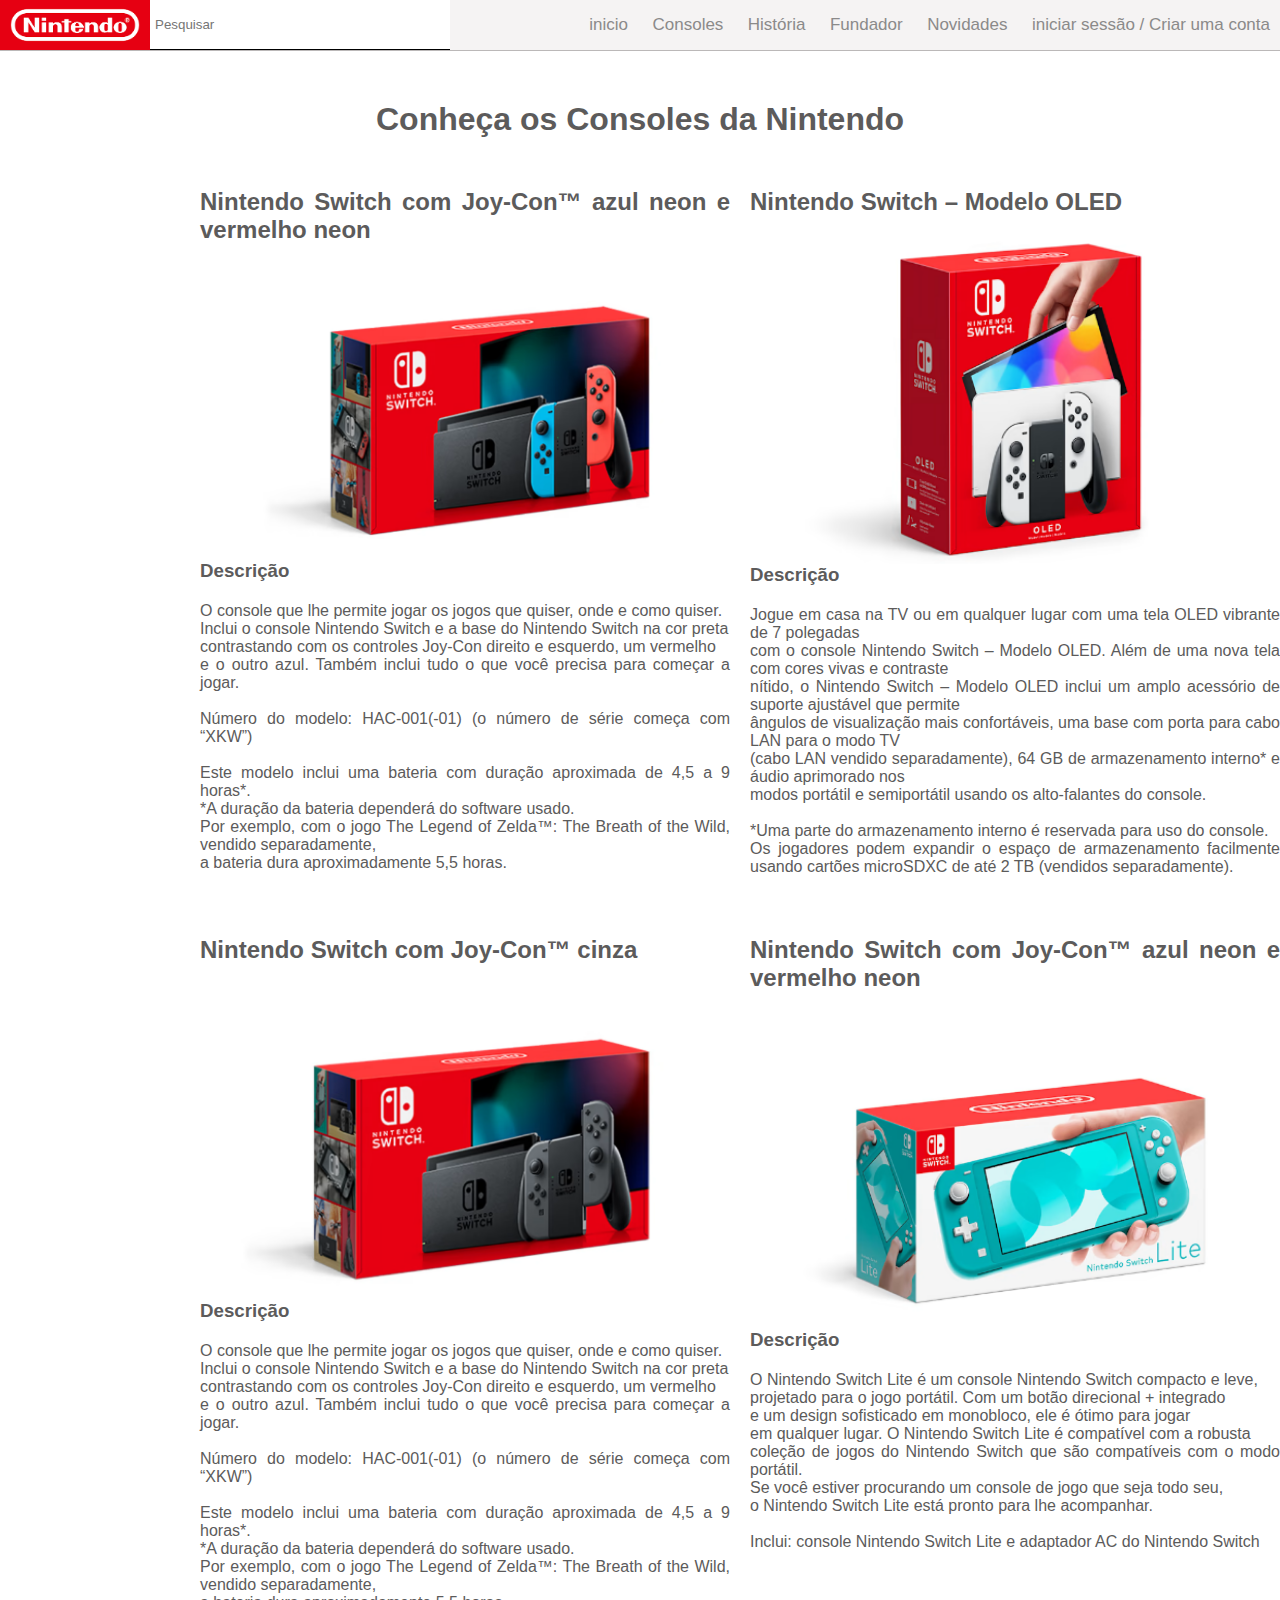
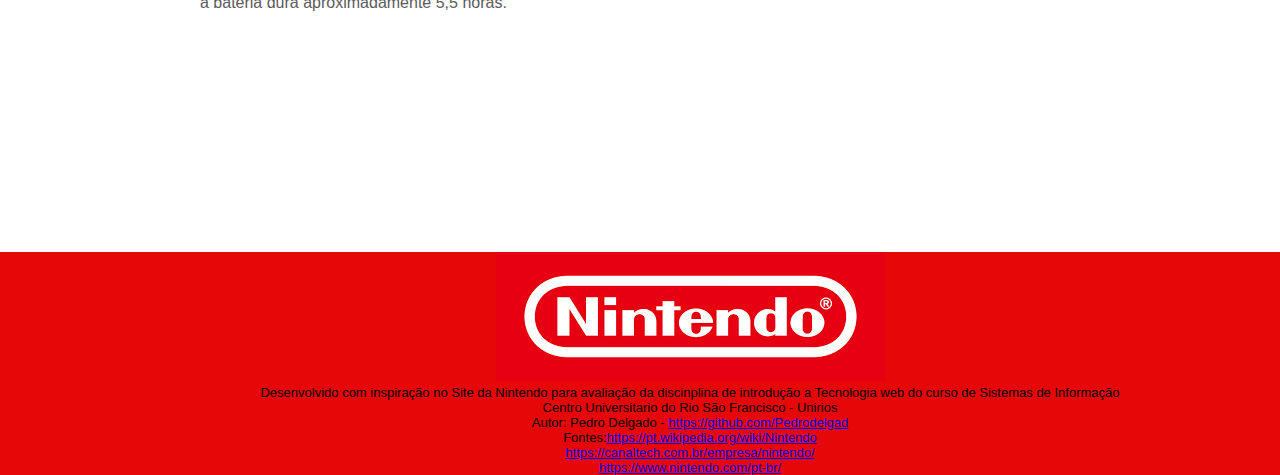
<file: pages/consoles.html>
<!DOCTYPE html>
<html lang="pt-br">

<head>
    <meta charset="UTF-8">
    <meta name="viewport" content="width=device-width, initial-scale=1.0">
    <title>consoles</title>
    <link rel="stylesheet" href="consoles.css">
    <link rel="website icon" type="png" href="../images/logos/nintendo.site.jpg">
</head>

<body>
    <header>
        <div class="cabeca">
            <!-- logo -->
            <div id="logo-busca">
                <img src="../images/logos/logo_nintendo.png" width="150px" alt="logo_nintendo" id="logo">
                <input placeholder="Pesquisar" type="text" class="busca" />
            </div>
            <div class="menu">
                <nav>
                    <ul>
                        <li><a href="../index.html">inicio</a></li>
                        <li><a href="../pages/consoles.html">Consoles</a></li>
                        <li><a href="../pages/historia.html">História</a></li>
                        <li><a href="../pages/fundador.html">Fundador</a></li>
                        <li><a href="../pages/novidades.html">Novidades</a></li>
                        <li><a href="../pages/login.html">iniciar sessão / Criar uma conta</a></li>
                    </ul>
                </nav>
            </div>
        </div>
    </header>
    <div class=" titulo">
        <h1> Conheça os Consoles da Nintendo</h1>
    </div>
    <div class="consoles">
        <div>
            <h2>Nintendo Switch com Joy-Con™ azul neon e vermelho neon</h2>
            <img class="img" src="../images/consoles/consoles.png" alt="consoles">
            <h3>Descrição</h3>
            <p>
                O console que lhe permite jogar os jogos que quiser, onde e como quiser.<br>
                Inclui o console Nintendo Switch e a base do Nintendo Switch na cor preta<br> contrastando com os
                controles
                Joy-Con direito e esquerdo, um vermelho<br> e o outro azul. Também inclui tudo o que você precisa para
                começar a jogar.<br> <br>
                Número do modelo: HAC-001(-01) (o número de série começa com “XKW”)<br>
                <br>Este modelo inclui uma bateria com duração aproximada de 4,5 a 9 horas*.<br>
                *A duração da bateria dependerá do software usado.<br> Por exemplo, com o jogo The Legend of Zelda™: The
                Breath of the Wild, vendido separadamente,<br> a bateria dura aproximadamente 5,5 horas.
            </p>
        </div>
        <div>
            <h2>Nintendo Switch – Modelo OLED</h2>
            <img class="img" src="../images/consoles/console1.png" alt="consoles">
            <h3>Descrição</h3>
            <p>
                Jogue em casa na TV ou em qualquer lugar com uma tela OLED vibrante de 7 polegadas<br> com o console
                Nintendo Switch – Modelo OLED. Além de uma nova tela com cores vivas e contraste<br> nítido, o Nintendo
                Switch – Modelo OLED inclui um amplo acessório de suporte ajustável que permite<br> ângulos de
                visualização
                mais confortáveis, uma base com porta para cabo LAN para o modo TV<br> (cabo LAN vendido separadamente),
                64
                GB de armazenamento interno* e áudio aprimorado nos<br> modos portátil e semiportátil usando os
                alto-falantes do console.<br>

                <br>*Uma parte do armazenamento interno é reservada para uso do console.<br> Os jogadores podem expandir
                o
                espaço de armazenamento facilmente usando cartões microSDXC de até 2 TB (vendidos separadamente).
            </p>
        </div>
        <div>
            <h2>Nintendo Switch com Joy-Con™ cinza</h2>
            <img class="img" src="../images/consoles/console3.png" alt="consoles">
            <h3>Descrição</h3>
            <p>
                O console que lhe permite jogar os jogos que quiser, onde e como quiser.<br>
                Inclui o console Nintendo Switch e a base do Nintendo Switch na cor preta<br> contrastando com os
                controles
                Joy-Con direito e esquerdo, um vermelho<br> e o outro azul. Também inclui tudo o que você precisa para
                começar a jogar.<br> <br>
                Número do modelo: HAC-001(-01) (o número de série começa com “XKW”)<br>
                <br>Este modelo inclui uma bateria com duração aproximada de 4,5 a 9 horas*.<br>
                *A duração da bateria dependerá do software usado.<br> Por exemplo, com o jogo The Legend of Zelda™: The
                Breath of the Wild, vendido separadamente,<br> a bateria dura aproximadamente 5,5 horas.
            </p>
        </div>
        <div>
            <div>
                <h2>Nintendo Switch com Joy-Con™ azul neon e vermelho neon</h2>
                <img class="img" src="../images/consoles/console2.png" alt="consoles">
                <h3>Descrição</h3>
                <p>
                    O Nintendo Switch Lite é um console Nintendo Switch compacto e leve,<br> projetado para o jogo
                    portátil.
                    Com um botão direcional + integrado<br> e um design sofisticado em monobloco, ele é ótimo para
                    jogar<br> em
                    qualquer lugar. O Nintendo Switch Lite é compatível com a robusta<br> coleção de jogos do Nintendo
                    Switch que são compatíveis com o modo portátil.<br> Se você estiver procurando um console de jogo
                    que
                    seja todo seu,<br> o Nintendo Switch Lite está pronto para lhe acompanhar.<br>

                    <br> Inclui: console Nintendo Switch Lite e adaptador AC do Nintendo Switch
                </p>
            </div>
        </div>
    </div>
    <footer class="rodape">
        <div class="rodape-logo">
            <img src="../images/logos/logo_nintendo.png" alt="rodape-logo">
            <p class="rodape-txt"> Desenvolvido com inspiração no Site da Nintendo para avaliação da discinplina de introdução a Tecnologia web
                do curso de Sistemas de Informação<br>
                Centro Universitario do Rio São Francisco - Unirios<br>
                Autor: Pedro Delgado - <a href="https://github.com/Pedrodelgad"
                    target="_blank">https://github.com/Pedrodelgad</a>
            <p class="rodape-txt">Fontes:<a href="https://pt.wikipedia.org/wiki/Nintendo"
                    target="_blank">https://pt.wikipedia.org/wiki/Nintendo<br> <a
                        href="https://canaltech.com.br/empresa/nintendo/"
                        target="_blank">https://canaltech.com.br/empresa/nintendo/ <br> <a
                            href="https://www.nintendo.com/pt-br/" target="_blank">https://www.nintendo.com/pt-br/</p>
            </p>
        </div>
    </footer>
</body>

</html>
</file>
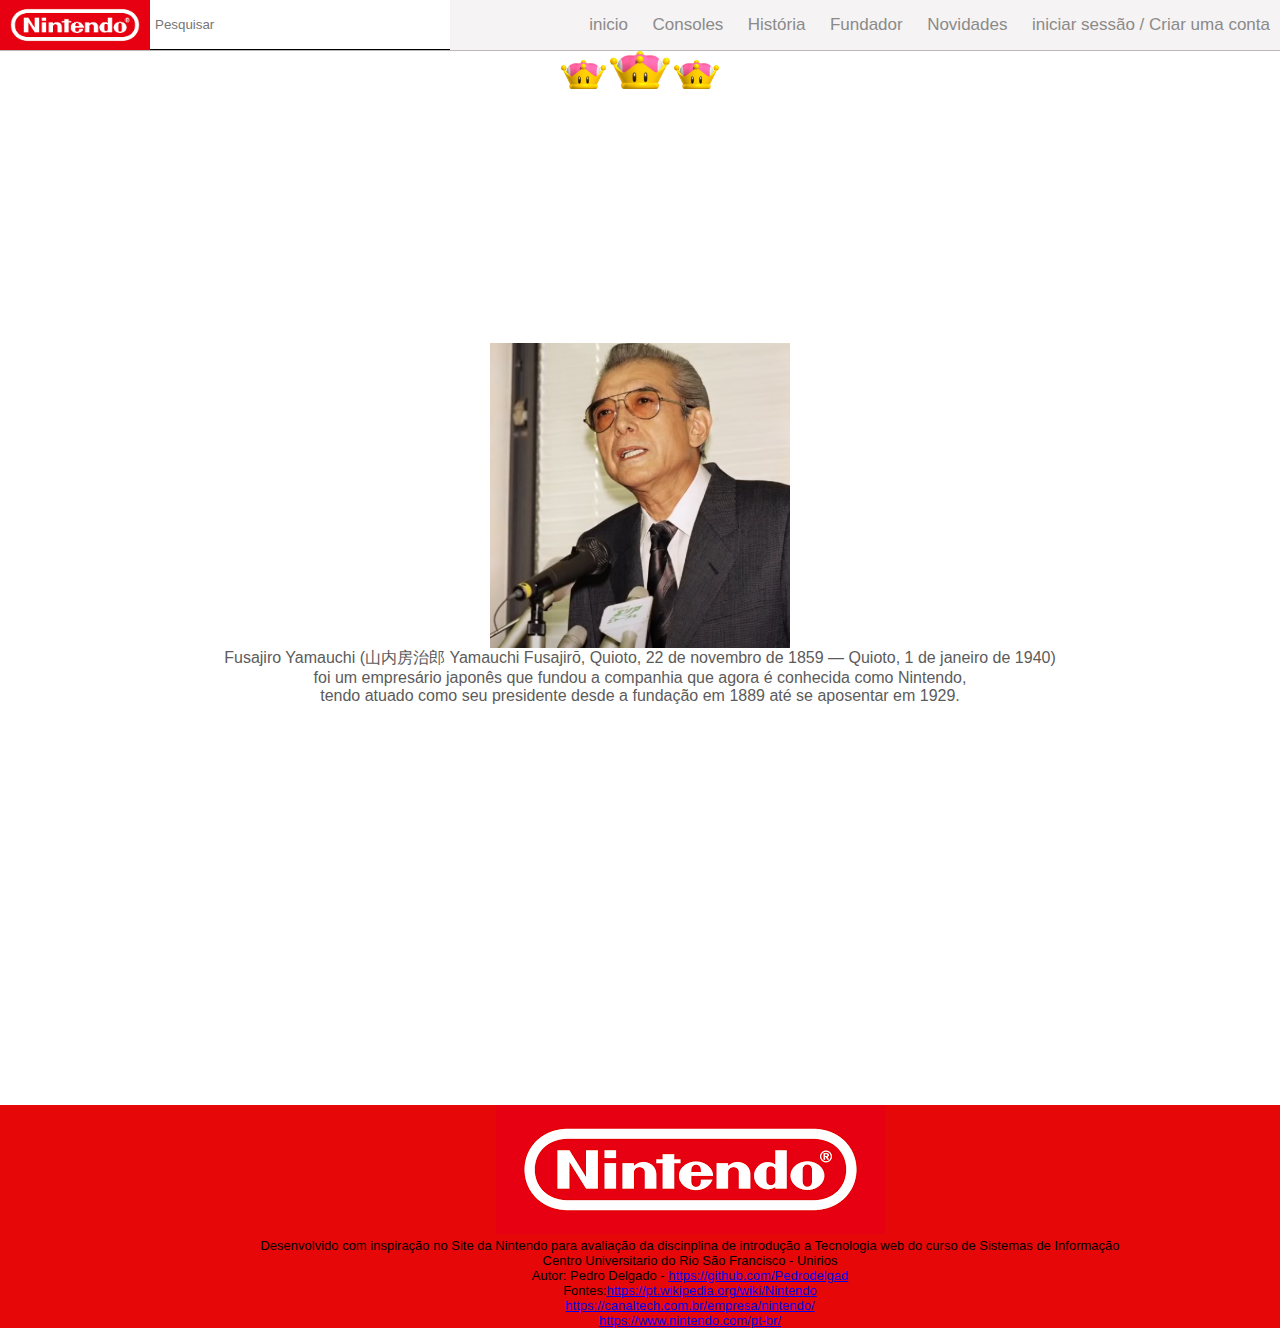
<file: pages/fundador.html>
<!DOCTYPE html>
<html lang="pt-br">

<head>
    <meta charset="UTF-8">
    <meta name="viewport" content="width=device-width, initial-scale=1.0">
    <title>Fundador</title>
    <link rel="website icon" type="png" href="../images/logos/nintendo.site.jpg">
    <link rel="stylesheet" href="fundador.css ">
</head>

<body>
    <header>
        <div class="cabeca">
            <!-- logo -->
            <div id="logo-busca">
                <img src="../images/logos/logo_nintendo.png" width="150px" alt="logo_nintendo" id="logo">
                <input placeholder="Pesquisar" type="text" class="busca" />
            </div>
            <div class="menu">
                <nav>
                    <ul>
                        <li><a href="../index.html">inicio</a></li>
                        <li><a href="../pages/consoles.html">Consoles</a></li>
                        <li><a href="../pages/historia.html">História</a></li>
                        <li><a href="../pages/fundador.html">Fundador</a></li>
                        <li><a href="../pages/novidades.html">Novidades</a></li>
                        <li><a href="../pages/login.html">iniciar sessão / Criar uma conta</a></li>
                    </ul>
                </nav>
            </div>
        </div>
    </header>
    <header class="cabeca2">
        <div class="sub_images">
            <img src="../images/imagens_complementares/supercrown.png" width="45px">
            <img src="../images/imagens_complementares/supercrown.png" width="60px">
            <img src="../images/imagens_complementares/supercrown.png" width="45px">


        </div>
    </header>
    <div class="fundador">
        <img src="../images/imagens_complementares/fundador.png" alt="fundador">
        <P>Fusajiro Yamauchi (山内房治郎 Yamauchi Fusajirō, Quioto, 22 de novembro de 1859 — Quioto, 1 de janeiro de
            1940)<br>
            foi um empresário japonês que fundou a companhia que agora é conhecida como Nintendo,<br> tendo atuado como
            seu
            presidente desde a fundação em 1889 até se aposentar em 1929.</P>
    </div>
    <footer class="rodape">
        <div class="rodape-logo">
            <img src="../images/logos/logo_nintendo.png" alt="rodape-logo">
            <p class="rodape-txt"> Desenvolvido com inspiração no Site da Nintendo para avaliação da discinplina de introdução a Tecnologia web
                do curso de Sistemas de Informação<br>
                Centro Universitario do Rio São Francisco - Unirios<br>
                Autor: Pedro Delgado - <a href="https://github.com/Pedrodelgad"
                    target="_blank">https://github.com/Pedrodelgad</a>
            <p class="rodape-txt">Fontes:<a href="https://pt.wikipedia.org/wiki/Nintendo"
                    target="_blank">https://pt.wikipedia.org/wiki/Nintendo<br> <a
                        href="https://canaltech.com.br/empresa/nintendo/"
                        target="_blank">https://canaltech.com.br/empresa/nintendo/ <br> <a
                            href="https://www.nintendo.com/pt-br/" target="_blank">https://www.nintendo.com/pt-br/</p>
            </p>
        </div>
    </footer>
</body>

</html>
</file>
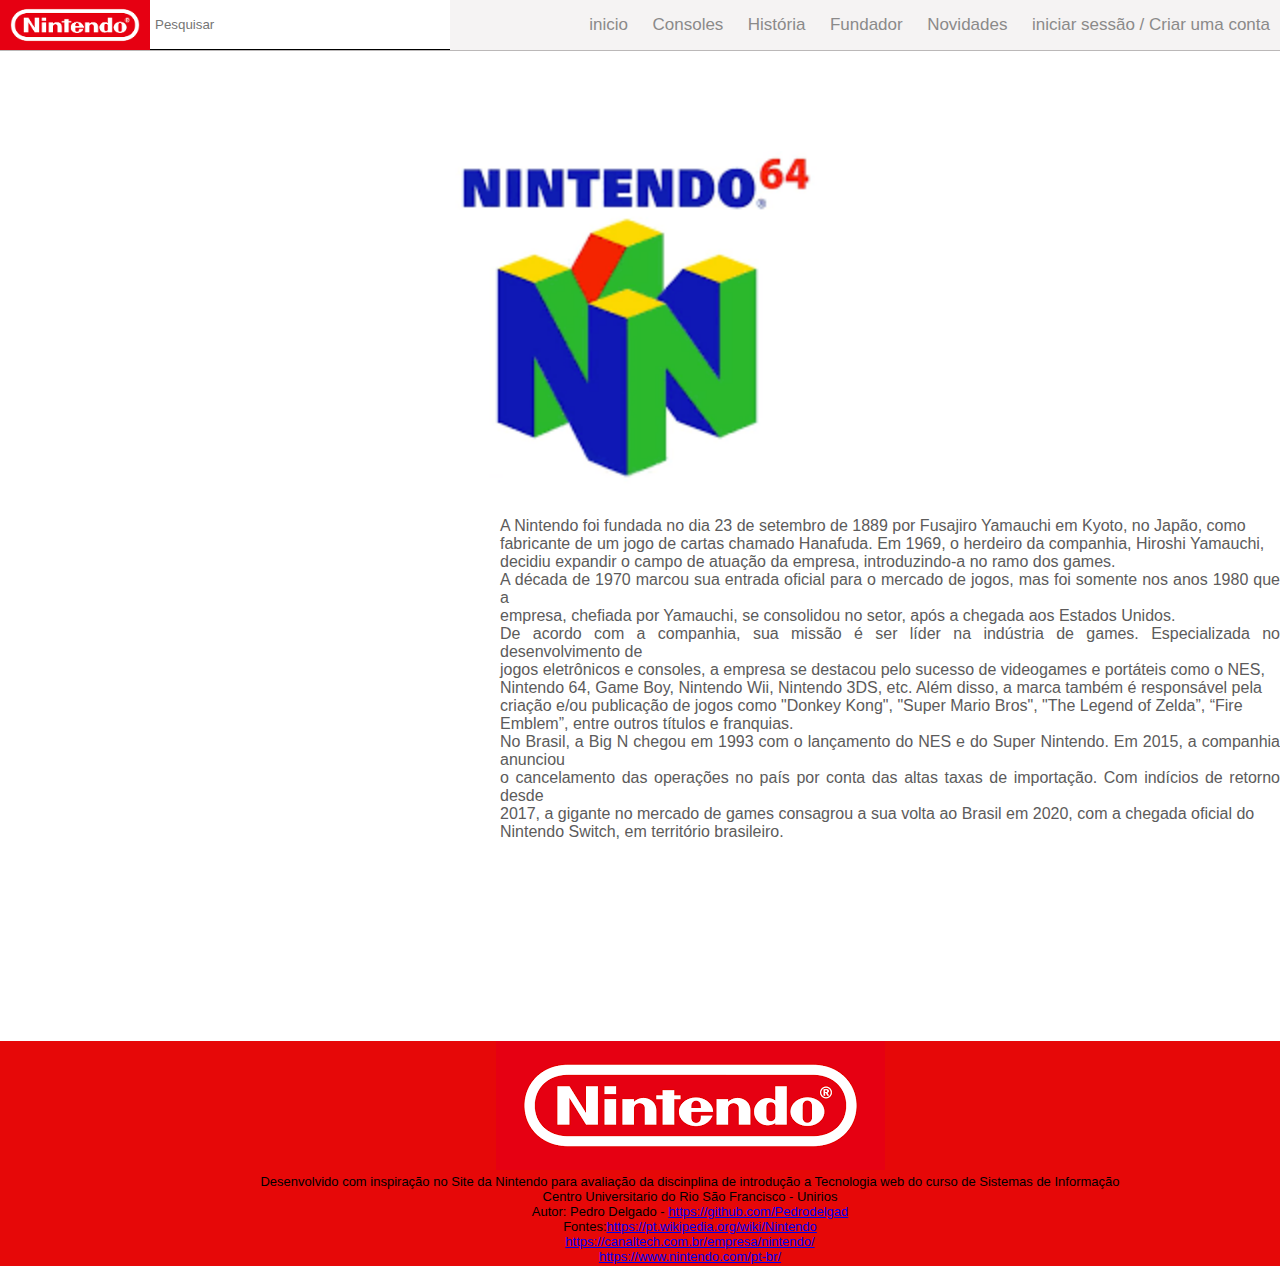
<file: pages/historia.html>
<!DOCTYPE html>
<html lang="pt-br">

<head>
    <meta charset="UTF-8">
    <meta name="viewport" content="width=device-width, initial-scale=1.0">
    <title>Historia</title>
    <link rel="website icon" type="png" href="../images/logos/nintendo.site.jpg">
    <link rel="stylesheet" type="text/css" href="historia.css">
</head>

<body>
    </header>
    <header>
        <div class="cabeca">
            <!-- logo -->
            <div id="logo-busca">
                <img src="../images/logos/logo_nintendo.png" width="150px" alt="logo_nintendo" id="logo">
                <input placeholder="Pesquisar" type="text" class="busca" />
            </div>
            <div class="menu">
                <nav>
                    <ul>
                        <li><a href="../index.html">inicio</a></li>
                        <li><a href="../pages/consoles.html">Consoles</a></li>
                        <li><a href="../pages/historia.html">História</a></li>
                        <li><a href="../pages/fundador.html">Fundador</a></li>
                        <li><a href="../pages/novidades.html">Novidades</a></li>
                        <li><a href="../pages/login.html">iniciar sessão / Criar uma conta</a></li>

                    </ul>
                </nav>
            </div>
        </div>
    </header>
    <div class="historia">
        <img src="../images/historia/sedes.png" alt="sedes-nint">
        <P>A Nintendo foi fundada no dia 23 de setembro de 1889 por Fusajiro Yamauchi em Kyoto, no Japão, como<br>
            fabricante de um jogo de cartas chamado Hanafuda. Em 1969, o herdeiro da companhia, Hiroshi Yamauchi,<br>
            decidiu expandir o campo de atuação da empresa, introduzindo-a no ramo dos games.<br>
            A década de 1970 marcou sua entrada oficial para o mercado de jogos, mas foi somente nos anos 1980 que a<br>
            empresa, chefiada por Yamauchi, se consolidou no setor, após a chegada aos Estados Unidos.<br>
            De acordo com a companhia, sua missão é ser líder na indústria de games. Especializada no desenvolvimento
            de<br>
            jogos eletrônicos e consoles, a empresa se destacou pelo sucesso de videogames e portáteis como o NES,<br>
            Nintendo 64, Game Boy, Nintendo Wii, Nintendo 3DS, etc. Além disso, a marca também é responsável pela<br>
            criação e/ou publicação de jogos como "Donkey Kong", "Super Mario Bros", "The Legend of Zelda”, “Fire<br>
            Emblem”, entre outros títulos e franquias.<br>
            No Brasil, a Big N chegou em 1993 com o lançamento do NES e do Super Nintendo. Em 2015, a companhia
            anunciou<br>
            o cancelamento das operações no país por conta das altas taxas de importação. Com indícios de retorno
            desde<br>
            2017, a gigante no mercado de games consagrou a sua volta ao Brasil em 2020, com a chegada oficial do<br>
            Nintendo Switch, em território brasileiro.</P>
    </div>
    <footer class="rodape">
        <div class="rodape-logo">
            <img src="../images/logos/logo_nintendo.png" alt="rodape-logo">
            <p class="rodape-txt"> Desenvolvido com inspiração no Site da Nintendo para avaliação da discinplina de introdução a Tecnologia web
                do curso de Sistemas de Informação<br>
                Centro Universitario do Rio São Francisco - Unirios<br>
                Autor: Pedro Delgado - <a href="https://github.com/Pedrodelgad"
                    target="_blank">https://github.com/Pedrodelgad</a>
            <p class="rodape-txt">Fontes:<a href="https://pt.wikipedia.org/wiki/Nintendo"
                    target="_blank">https://pt.wikipedia.org/wiki/Nintendo<br> <a
                        href="https://canaltech.com.br/empresa/nintendo/"
                        target="_blank">https://canaltech.com.br/empresa/nintendo/ <br> <a
                            href="https://www.nintendo.com/pt-br/" target="_blank">https://www.nintendo.com/pt-br/</p>
            </p>
        </div>
    </footer>
</body>

</html>
</file>
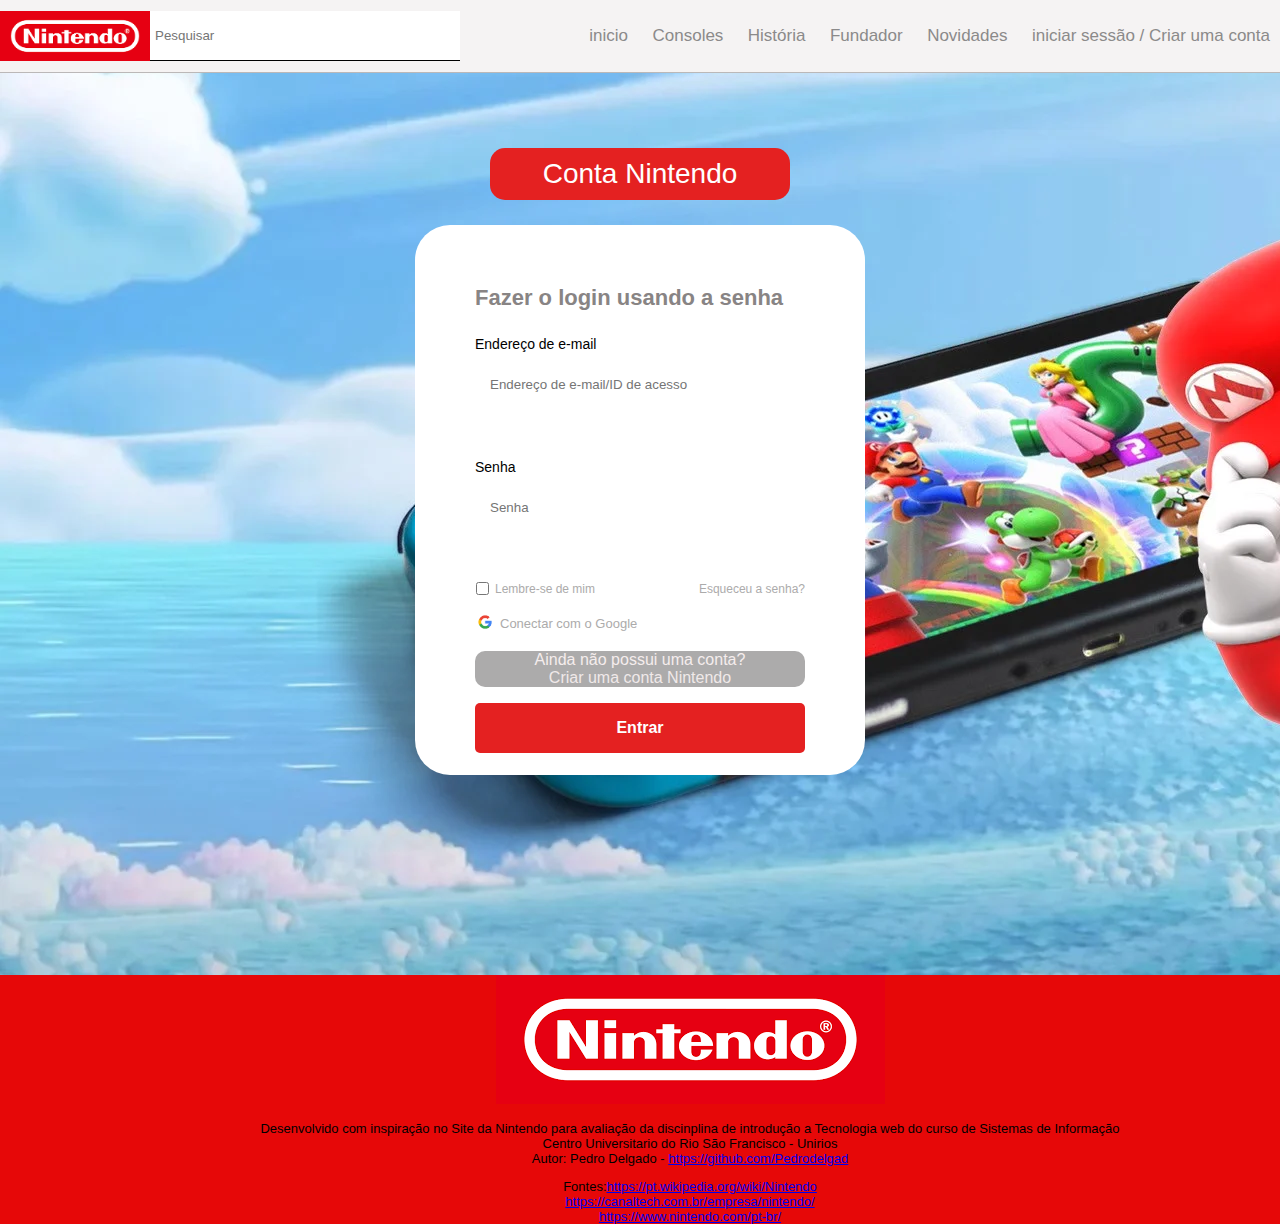
<file: pages/login.html>
<!DOCTYPE html>
<html lang="pt-br">

<head>
    <meta charset="UTF-8">
    <meta name="viewport" content="width=device-width, initial-scale=1.0">
    <title>Nintendo</title>
    <link rel="stylesheet" href="logins.css">
    <link rel="website icon" type="png" href="../images/logos/nintendo.site.jpg">

</head>
<body>
    <header>
        <div class="cabeca">
            <!-- logo -->
            <div id="logo-busca">
                <img src="../images/logos/logo_nintendo.png" width="150px" alt="logo_nintendo" id="logo">
                <input placeholder="Pesquisar" type="text" class="busca" />
            </div>
            <div class="menu">
                <nav>
                    <ul>
                        <li><a href="../index.html">inicio</a></li>
                        <li><a href="../pages/consoles.html">Consoles</a></li>
                        <li><a href="../pages/historia.html">História</a></li>
                        <li><a href="../pages/fundador.html">Fundador</a></li>
                        <li><a href="../pages/novidades.html">Novidades</a></li>
                        <li><a href="../pages/login.html">iniciar sessão / Criar uma conta</a></li>
                    </ul>
                </nav>
            </div>
        </div>
    </header>
    <div id="titulo">
        <h1>Conta Nintendo</h1>
    </div>
    </div>
    <div class="login_body">
        <div class="login_box">
            <h2>Fazer o login usando a senha
            </h2>
            <form>
                <div class="input_box">
                    <div class="decoracao"> Endereço de e-mail</div>
                    <input required type="email" placeholder="Endereço de e-mail/ID de acesso">
                </div>
                <div class="input_box">
                    <div class="decoracao"> Senha</div>
                    <input required type="password" placeholder="Senha">
                </div>
            </form>
            <div class="suport">
                <div class="remember">
                    <span><input type="checkbox" style="margin: 0; padding: 0; height: 13px;"></span>
                    <span>Lembre-se de mim</span>
                </div>
                <div class="help">
                    <a href="#">
                        Esqueceu a senha?
                    </a>
                </div>
            </div>
            <div class="login_footer">
                <div class="login_google">
                    <span><img height="20px" src="../images/logos/logogoog.png" alt="google"></span>
                    <span><a href="#">Conectar com o Google</a></span>
                </div>
                <div class="sign_up">
                    <p>Ainda não possui uma conta?<a
                            href="https://accounts.nintendo.com/authorize_age_gate?redirect_uri=https%3A%2F%2Faccounts.nintendo.com%2Fconnect%2F1.0.0%2Fauthorize%3Fresponse_type%3Dcode%2Bid_token%26client_id%3D01fe027acd6bc0cf%26redirect_uri%3Dhttps%253A%252F%252Fwww.nintendo.com%26scope%3DeshopDemo%2BeshopDevice%2BeshopPrice%2BfamilyMember%2Bmission%253AanyClients%2BmissionStatus%253AanyClients%2BmissionStatus%253Aprogress%2Bopenid%2BparentalControlSetting%2BpointTransaction%2BpointWallet%2Buser%2Buser.birthday%2Buser.email%2Buser.membership%2Buser.mii%2Buser.wishlist%26state%3D1b31acd2b7720868114a55323ee4a7db%26response_mode%3Dweb_message%26web_message_uri%3Dhttps%253A%252F%252Faccounts.nintendo.com%26web_message_target%3Dop-frame%26interacted%3D1" target="_blank"><br>Criar
                            uma conta Nintendo</a></p>
                </div>
                <div>
                    <button class="submit">
                        Entrar
                    </button>
                </div>
            </div>
        </div>
    </div>
    <footer class="rodape">
        <div class="rodape-logo">
            <img src="../images/logos/logo_nintendo.png" alt="rodape-logo">
            <p class="rodape-txt"> Desenvolvido com inspiração no Site da Nintendo para avaliação da discinplina de introdução a Tecnologia web
                do curso de Sistemas de Informação<br>
                Centro Universitario do Rio São Francisco - Unirios<br>
                Autor: Pedro Delgado - <a href="https://github.com/Pedrodelgad"
                    target="_blank">https://github.com/Pedrodelgad</a>
            <p class="rodape-txt">Fontes:<a href="https://pt.wikipedia.org/wiki/Nintendo"
                    target="_blank">https://pt.wikipedia.org/wiki/Nintendo<br> <a
                        href="https://canaltech.com.br/empresa/nintendo/"
                        target="_blank">https://canaltech.com.br/empresa/nintendo/ <br> <a
                            href="https://www.nintendo.com/pt-br/" target="_blank">https://www.nintendo.com/pt-br/</p>
            </p>
        </div>
    </footer>
</body>

</html>
</file>
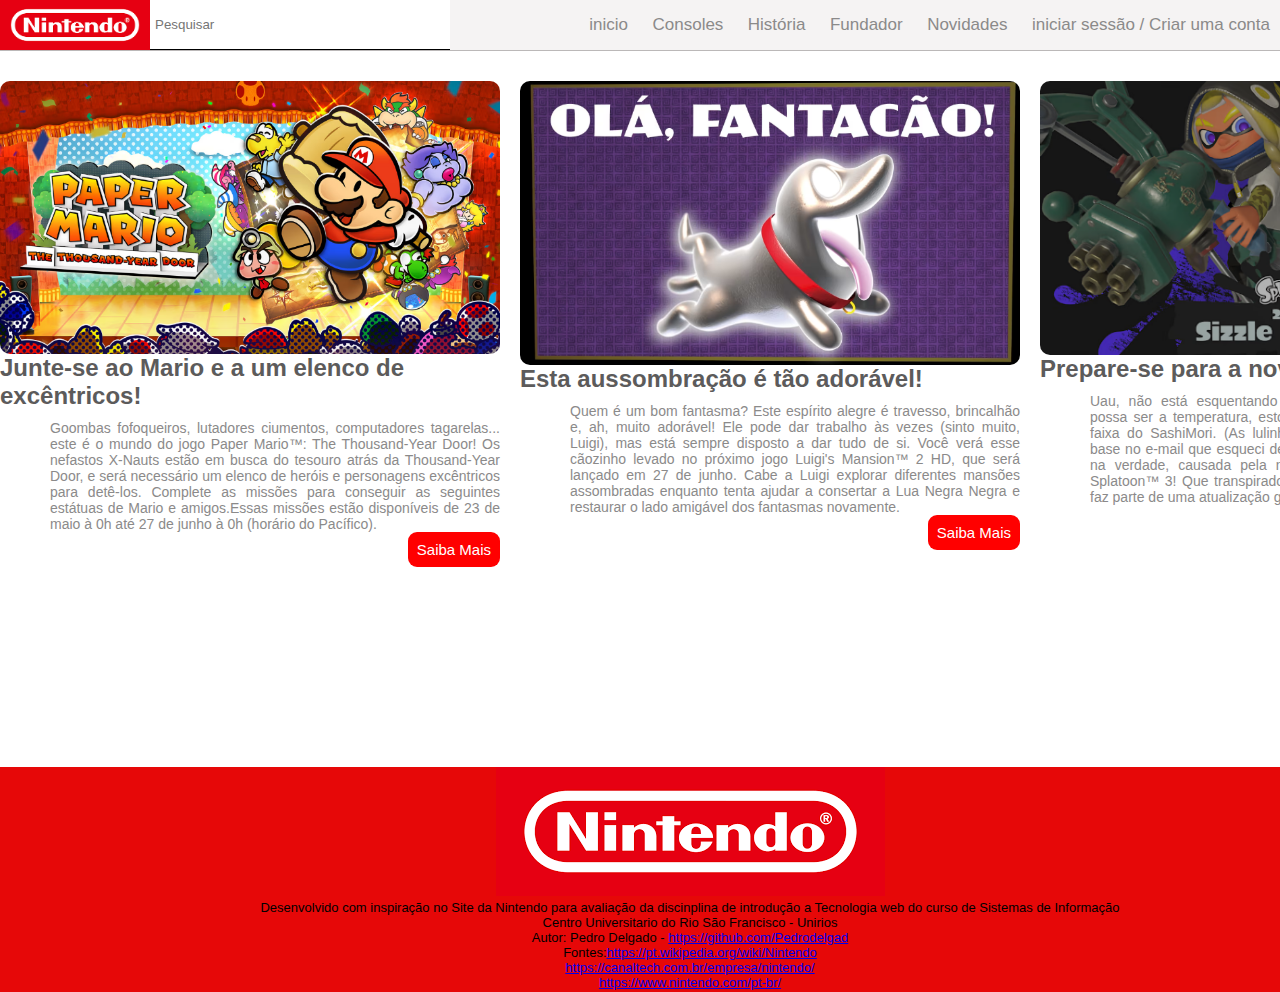
<file: pages/novidades.html>
<!DOCTYPE html>
<html lang="pt-br">

<head>
    <meta charset="UTF-8">
    <meta name="viewport" content="width=device-width, initial-scale=1.0">
    <title>novidades</title>
    <link rel="stylesheet" href="novidades.css">
    <link rel="website icon" type="png" href="../images/logos/nintendo.site.jpg">
</head>

<body>
    <header>
        <div class="cabeca">
            <!-- logo -->
            <div id="logo-busca">
                <img src="../images/logos/logo_nintendo.png" width="150px" alt="logo_nintendo" id="logo">
                <input placeholder="Pesquisar" type="text" class="busca" />
            </div>
            <div class="menu">
                <nav>
                    <ul>
                        <li><a href="../index.html">inicio</a></li>
                        <li><a href="../pages/consoles.html">Consoles</a></li>
                        <li><a href="../pages/historia.html">História</a></li>
                        <li><a href="../pages/fundador.html">Fundador</a></li>
                        <li><a href="../pages/novidades.html">Novidades</a></li>
                        <li><a href="../pages/login.html">iniciar sessão / Criar uma conta</a></li>
                    </ul>
                </nav>
            </div>
        </div>
    </header>
    <div class="container fotos">
        <div class="div1">
            <img class="img" src="../images/novidades/mario_run.png" alt="mario_run">
            <h2 class="img">Junte-se ao Mario e a um elenco de excêntricos! </h2>
            <ul>
                <li>Goombas fofoqueiros, lutadores ciumentos, computadores tagarelas... este é o mundo do jogo Paper
                    Mario™: The Thousand-Year Door! Os nefastos X-Nauts estão em busca do tesouro atrás da Thousand-Year
                    Door, e será necessário um elenco de heróis e personagens excêntricos para detê-los. Complete as
                    missões para conseguir as seguintes estátuas de Mario e amigos.Essas missões estão disponíveis de 23
                    de maio à 0h até 27 de junho à 0h (horário do Pacífico).
                </li>
            </ul>
            <button class="saiba2"> <a href="https://www.nintendo.com/pt-br/whatsnew/junte-se-ao-mario-e-a-um-elenco-de-excentricos-em-uma-de-suas-mais-estranhas-e-epicas-aventuras-de-rpg/" target="_blank">Saiba Mais</a> </button>
        </div>
        <div>
            <img class="img" src="../images/novidades/fantascao.png" alt="fantascao">
            <h2 class="img">Esta aussombração é tão adorável!</h2>
            <ul>
                <li>Quem é um bom fantasma? Este espírito alegre é travesso, brincalhão e, ah, muito adorável! Ele pode
                    dar trabalho às vezes (sinto muito, Luigi), mas está sempre disposto a dar tudo de si.
                    Você verá esse cãozinho levado no próximo jogo Luigi's Mansion™ 2 HD, que será lançado em 27 de
                    junho. Cabe a Luigi explorar diferentes mansões assombradas enquanto tenta ajudar a consertar a Lua
                    Negra Negra e restaurar o lado amigável dos fantasmas novamente.</li>
            </ul>
            <button class="saiba2"> <a href="https://www.nintendo.com/pt-br/whatsnew/esta-aussombracao-e-tao-adoravel/" target="_blank">Saiba Mais</a></button>
        </div>
        <div>
            <img class="img" src="../images/novidades/stinky.png" alt="stinky">
            <h2 class="img">Prepare-se para a nova Sizzle Season</h2>
            <ul>
                <li>Uau, não está esquentando aqui, colegas pesquisadores? Embora possa ser a temperatura, estou
                    apostando em quão quente é a nova faixa do SashiMori. (As lulinhas dizem “quente”?)
                    Oh! Espere! Com base no e-mail que esqueci de ler esta manhã, esta situação terrível é, na verdade,
                    causada pela nova Sizzle Season chegando ao jogo Splatoon™ 3! Que transpirador, quero dizer,
                    inspirador! Este conteúdo faz parte de uma atualização gratuita do jogo.</li>
            </ul>
            <button class="saiba2"> <a href="https://www.nintendo.com/pt-br/whatsnew/prepare-se-para-a-nova-sizzle-season/" target="_blank">Saiba Mais</a></button>
        </div>
    </div>
    <footer class="rodape">
        <div class="rodape-logo">
            <img src="../images/logos/logo_nintendo.png" alt="rodape-logo">
            <p class="rodape-txt"> Desenvolvido com inspiração no Site da Nintendo para avaliação da discinplina de introdução a Tecnologia web
                do curso de Sistemas de Informação<br>
                Centro Universitario do Rio São Francisco - Unirios<br>
                Autor: Pedro Delgado - <a href="https://github.com/Pedrodelgad"
                    target="_blank">https://github.com/Pedrodelgad</a>
            <p class="rodape-txt">Fontes:<a href="https://pt.wikipedia.org/wiki/Nintendo"
                    target="_blank">https://pt.wikipedia.org/wiki/Nintendo<br> <a
                        href="https://canaltech.com.br/empresa/nintendo/"
                        target="_blank">https://canaltech.com.br/empresa/nintendo/ <br> <a
                            href="https://www.nintendo.com/pt-br/" target="_blank">https://www.nintendo.com/pt-br/</p>
            </p>
        </div>
    </footer>
</body>

</html>
</file>
<file: pages/consoles.css>
* {
    margin: 0;
    padding: 0;
    font-family: 'Franklin Gothic Medium', 'Arial Narrow', Arial, sans-serif;
    box-sizing: border-box;

}
.cabeca {
    display: flex;
    align-items: center;
    justify-content: space-between;
    border-bottom: rgb(187, 184, 184) solid 1px;
    background-color: rgb(245, 243, 243);
}

#logo-busca {
    display: flex;
}
.cabeca nav li {
    display: inline-block;
    text-decoration: none;
    padding: 10px;
}
.cabeca nav li a {
    color: #8b8a8a;
    text-decoration: none;
    font-size: 17px;
}
.cabeca nav li a:hover {
    color: rgb(216, 43, 43);
    border-bottom: red solid 2px;
}
.busca {
    background-repeat: no-repeat;
    border: none;
    width: 300px;
    border-bottom: 1.5px solid black;
    padding: 5px;
}
.titulo {
    text-align: center;
    padding-top: 50px;
    padding-bottom: 50px;
    color: #5c5b5b;
}
.consoles {
    margin: 0 auto;
    padding-left: 200px;
    color: #5c5b5b;
    display: grid;
    grid-template-columns: repeat(2, 1fr);
    gap: 20px;
    text-align: justify;
}
.consoles img {
    width: 500px;
    display: flex;
}
h3 {
    padding-bottom: 20px;
}
.consoles p {
    padding-bottom: 40px;
}
.rodape {
    background-color: rgb(230, 8, 8);
    margin-top: 200px;
    text-align: center;
}
.rodape-logo {
    padding-left: 100px;
}
.rodape-txt {
    text-decoration: none;
    font-size: 13px;
}
</file>
<file: pages/fundador.css>
* {
    margin: 0;
    padding: 0;
    font-family: 'Franklin Gothic Medium', 'Arial Narrow', Arial, sans-serif;
    box-sizing: border-box;
}
.cabeca {
    display: flex;
    align-items: center;
    justify-content: space-between;
    border-bottom: rgb(187, 184, 184) solid 1px;
    background-color: rgb(245, 243, 243);
}
#logo-busca {
    display: flex;
}
.cabeca nav li {
    display: inline-block;
    text-decoration: none;
    padding: 10px;
}
.cabeca nav li a {
    color: #8b8a8a;
    text-decoration: none;
    font-size: 17px;
}
.cabeca nav li a:hover {
    color: rgb(216, 43, 43);
    border-bottom: red solid 2px;
}
.busca {
    background-repeat: no-repeat;
    border: none;
    width: 300px;
    border-bottom: 1.5px solid black;
    padding: 5px;
}
.sub_images {
    text-align: center;
}
.fundador {
    color: #5c5b5b;
}
.fundador img {
    padding-top: 250px;
    width: 300px;
    margin: 0 auto;
    display: flex;
    vertical-align: 0 auto;
}
.fundador p {

    text-align: center;
}
.rodape {
    background-color: rgb(230, 8, 8);
    margin-top: 400px;
    text-align: center;
}
.rodape-logo {
    padding-left: 100px;
}
.rodape-txt {
    text-decoration: none;
    font-size: 13px;
}
</file>
<file: pages/historia.css>
* {
    margin: 0;
    padding: 0;
    font-family: 'Franklin Gothic Medium', 'Arial Narrow', Arial, sans-serif;
    box-sizing: border-box;
}

.cabeca {
    display: flex;
    align-items: center;
    justify-content: space-between;
    border-bottom: rgb(187, 184, 184) solid 1px;
    background-color: rgb(245, 243, 243);
}
#logo-busca {
    display: flex;
}
.cabeca nav li {
    display: inline-block;
    text-decoration: none;
    padding: 10px;
}
.cabeca nav li a {
    color: #8b8a8a;
    text-decoration: none;
    font-size: 17px;
}
.cabeca nav li a:hover {
    color: rgb(216, 43, 43);
    border-bottom: red solid 2px;
}
.busca {
    background-repeat: no-repeat;
    border: none;
    width: 300px;
    border-bottom: 1.5px solid black;
    padding: 5px;
}
.historia {
    color: #5c5b5b;
}
.historia img {
    padding-top: 100px;
    width: 600px;
    margin: 0 auto;
    display: flex;
    vertical-align: 0 auto;
}
.historia p {
    padding-top: 30px;
    padding-left: 500px;
    text-align: justify;
}
.rodape {
    background-color: rgb(230, 8, 8);
    margin-top: 200px;
    text-align: center;
    height: 225px;
}
.rodape-logo {
    padding-left: 100px;
}
.rodape-txt {
    text-decoration: none;
    font-size: 13px;
}
</file>
<file: pages/logins.css>
body {
    margin: 0;
    padding: 0;
    font-family: 'Franklin Gothic Medium', 'Arial Narrow', Arial, sans-serif;
    box-sizing: border-box;
    height: 100vh;
    width: 100%;
    position: relative;
    background-image: url(../images/background_login/mariofundo.webp);
    /* cobre todo fundo com a imagem */
    background-image: cover;
    background-repeat: no-repeat;
}
.cabeca {
    display: flex;
    align-items: center;
    justify-content: space-between;
    border-bottom: rgb(187, 184, 184) solid 1px;
    background-color: rgb(245, 243, 243);
}
#logo-busca {
    display: flex;
}
.cabeca nav li {
    display: inline-block;
    text-decoration: none;
    padding: 10px;
}
.cabeca nav li a {
    color: #8b8a8a;
    text-decoration: none;
    font-size: 17px;
}
.cabeca nav li a:hover {
    color: rgb(216, 43, 43);
    border-bottom: red solid 2px;
}
.busca {
    background-repeat: no-repeat;
    border: none;
    width: 300px;
    border-bottom: 1.5px solid black;
    padding: 5px;
}
body::before {
    width: 100%;
    height: 100%;
    position: absolute;
    top: 0;
    bottom: 0;
    left: 0;
    right: 0;
}
.logo img {
    height: 99px;
    width: 250px;

}
.login_body {
    padding: 60px;
    position: relative;
    max-width: 450px;
    height: 550px;
    margin-left: 50%;
    background-color: rgb(255, 255, 255);
    box-sizing: border-box;
    transform: translateX(-50%);
    border-radius: 35px;
}
h1 {
    font-size: 28px;
    margin-top: 75px;
    padding: auto;
    text-align: center;
    font-weight: normal;
    color: rgb(255, 254, 254);
}
#titulo {
    background-color: rgb(228, 33, 33);
    border-radius: 15px;
    margin: 0 auto;
    width: 300px;
    margin-bottom: 25px;
}
#titulo h1 {
    padding: 10px;
}
.login_body h2 {
    font-size: 22px;
    color: #888484;
    margin-top: 0;
}
.login_body input {
    height: 50px;
    width: 100%;
    color: rgb(24, 19, 19);
    border: none;

    border-radius: 5px;
    padding-left: 15px;
    box-sizing: border-box;
    outline: none;
}
.login_body input:hover {
    background-color: #c9c0c0;
}
.input_box {
    margin-bottom: 50px;
    margin-top: 25px;
}
.submit {
    height: 50px;
    width: 100%;
    background-color: rgb(228, 33, 33);
    border-radius: 5px;
    border: none;
    font-weight: bold;
    color: #ffffff;
    font-size: 16px;
    margin-bottom: 10px;
}
.submit:hover {
    background-color: rgb(236, 62, 62);
    cursor: pointer;
}
.suport {
    display: flex;
    color: #acabab;
    justify-content: space-between;
    font-size: 12px;
    margin-bottom: 5px;
}
.suport input {
    width: 15px;
    height: 15px;
}
.remember {
    display: flex;
    align-items: center;
}
.remember span {
    margin-right: 5px;
    height: 25px;
}
.decoracao {
    font-size: 14px;
    margin-bottom: 7px;
}
.help a {
    text-decoration: none;
    color: #acabab;
}
.help a:hover {
    text-decoration: underline;
}
.login_google {
    display: flex;
    align-items: center;
    width: 100%;
    color: #acabab;
}

.login_google span {
    margin-right: 5px;
    font-size: 13px;
}
.login_google span a {
    text-decoration: none;
    color: #acabab;
}
.sign_up {
    color: #f5eded;
    font-size: 16px;
    text-align: center;
    background-color: #acabab;
    border-radius: 10px;
}
.sign_up a {
    color: #f0e9e9;
    font-size: 16px;
    text-decoration: none;
}
.sign_up a:hover {
    text-decoration: underline;

}
.rodape {
    background-color: rgb(230, 8, 8);
    margin-top: 200px;
    text-align: center;
}
.rodape-logo {
    padding-left: 100px;
}
.rodape-txt {
    text-decoration: none;
    font-size: 13px;
}
</file>
<file: pages/novidades.css>
* {
    margin: 0;
    padding: 0;
    font-family: 'Franklin Gothic Medium', 'Arial Narrow', Arial, sans-serif;
    box-sizing: border-box;
}
.cabeca {
    display: flex;
    align-items: center;
    justify-content: space-between;
    border-bottom: rgb(187, 184, 184) solid 1px;
    background-color: rgb(245, 243, 243);
}
#logo-busca {
    display: flex;
}
.cabeca nav li {
    display: inline-block;
    text-decoration: none;
    padding: 10px;
}
.cabeca nav li a {
    color: #8b8a8a;
    text-decoration: none;
    font-size: 17px;

}
.cabeca nav li a:hover {
    color: rgb(216, 43, 43);
    border-bottom: red solid 2px;
}
.busca {
    background-repeat: no-repeat;
    border: none;
    width: 300px;
    border-bottom: 1.5px solid black;
    padding: 5px;
}
.fotos {

    padding-top: 30px;
    display: grid;
    grid-template-columns: repeat(3, 1fr);
    gap: 20px;
}
.img {
    margin: 0 auto;
    display: flex;
    width: 500px;
    border-radius: 10px;
}
h2 {
    color: #5c5b5b;
}
ul li {
    color: #8b8a8a;
    font-size: 14px;
    text-decoration: none;
    padding-left: 50px;
    padding-top: 10px;
    list-style: none;
    text-align: justify;

}
.saiba2 {

    float: right;
    padding: 9px;
    color: #fff;
    background-color: red;
    border: none;
    border-radius: 9px;
    text-decoration: none;
    font-size: 15px;


}
.saiba2 a {
    text-decoration: none;
    color: #fff;
}
.saiba2:hover {
    cursor: pointer;
    background-color: rgb(192, 25, 25);
    transform: scale(1.09, 1.09);
    opacity: 1;
    box-shadow: 0 5px 15px 0 rgba(0, 0, 0, 0.3);
}
.rodape {
    background-color: rgb(230, 8, 8);
    margin-top: 200px;
    text-align: center;
    height: 225px;

}
.rodape-logo {
    padding-left: 100px;
}
.rodape-txt {
    text-decoration: none;
    font-size: 13px;
}
</file>
